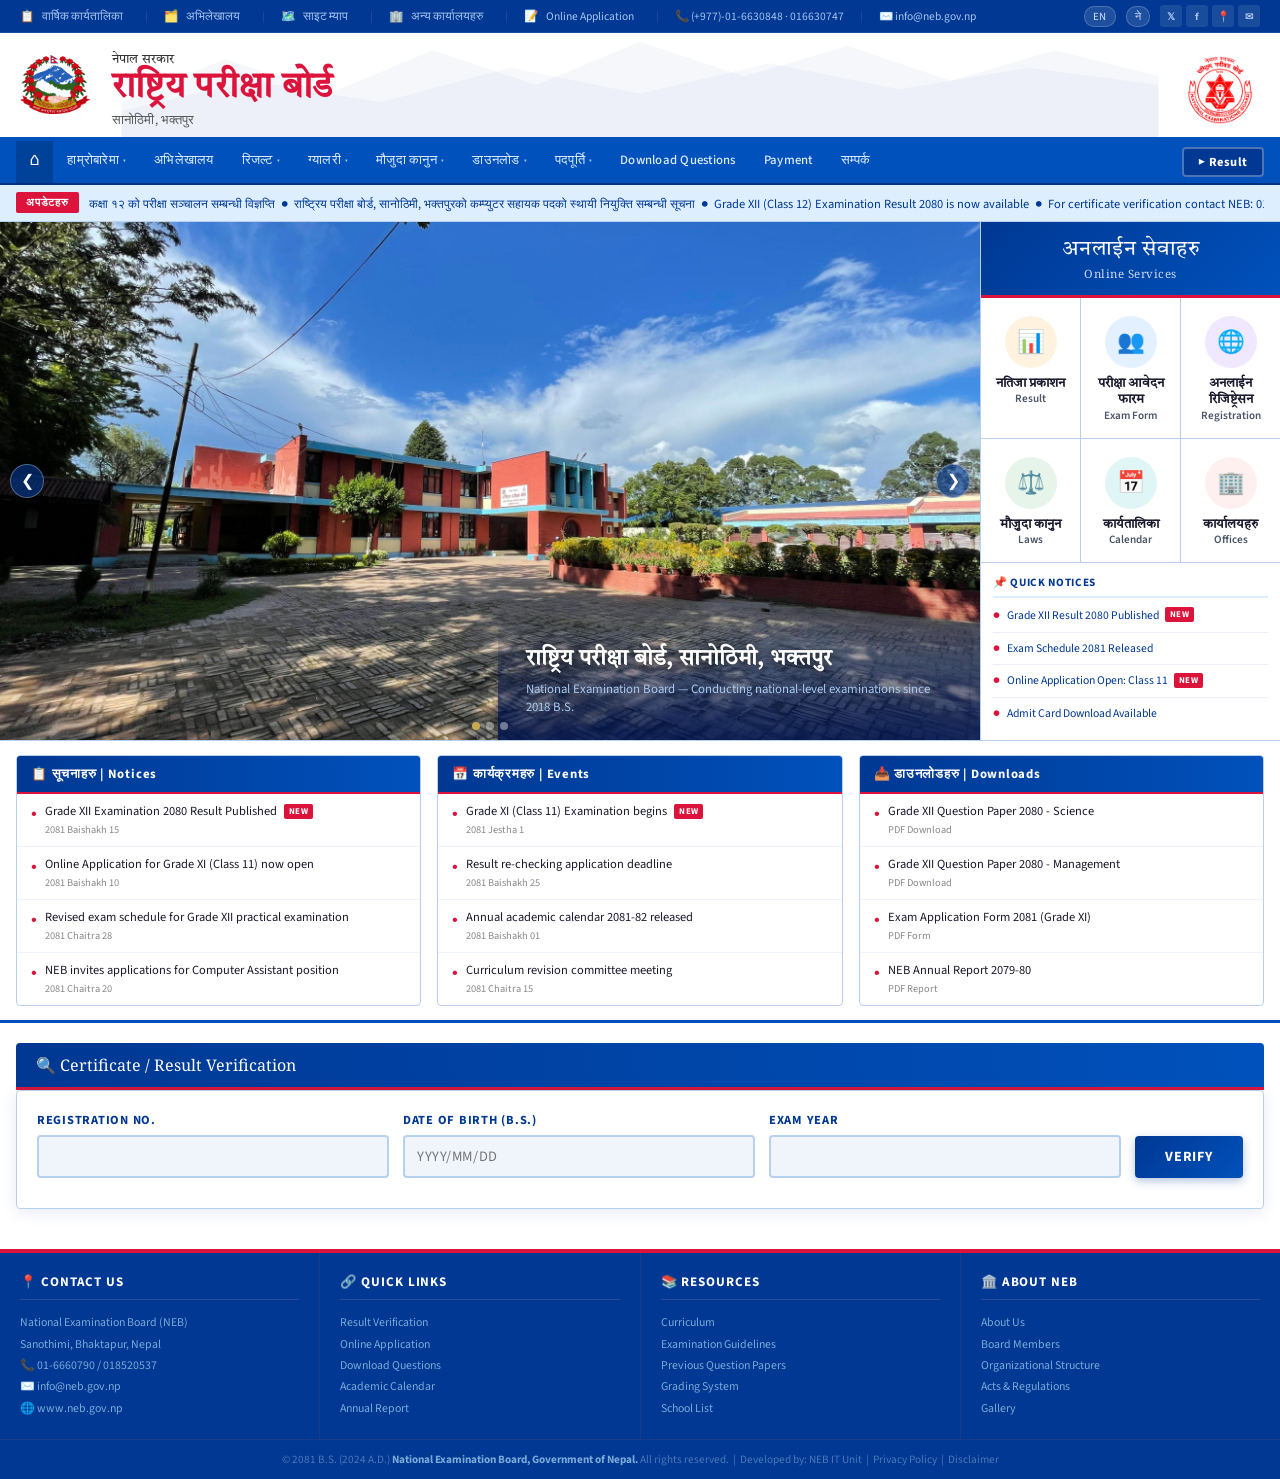
<file: index.html>
<!DOCTYPE html>
<!--
╔══════════════════════════════════════════════════════════════════════════════╗
║          NEB CERTIFICATE VERIFICATION — CUSTOMIZATION GUIDE                 ║
╠══════════════════════════════════════════════════════════════════════════════╣
║                                                                              ║
║  🖼️  HOW TO CHANGE LOGOS:                                                   ║
║  ─────────────────────────────────────────────────────────────────────────  ║
║  1. LEFT LOGO (Nepal Govt):                                                  ║
║     Find: <div class="nepal-logo"> in the HTML                               ║
║     Replace the entire SVG with:                                             ║
║     <img src="nepal-logo.png" alt="Nepal Govt" style="width:78px">          ║
║                                                                              ║
║  2. RIGHT LOGO (NEB Emblem):                                                 ║
║     Find: <div class="neb-logo"> in the HTML                                 ║
║     Replace the entire SVG with:                                             ║
║     <img src="neb-emblem.png" alt="NEB" style="width:88px;height:88px">     ║
║                                                                              ║
║  📸  HOW TO CHANGE HERO SLIDES:                                              ║
║  ─────────────────────────────────────────────────────────────────────────  ║
║  Option A — Use Real Photos (recommended for GitHub Pages):                 ║
║  1. Upload your images to your GitHub repo (e.g. /images/ folder)           ║
║  2. Find each <div class="slide"> block                                      ║
║  3. Replace the <svg class="slide-svg-bg"> with:                            ║
║     <img class="slide-svg-bg" src="images/campus.jpg"                       ║
║          style="object-fit:cover;width:100%;height:100%">                   ║
║  4. Edit the <div class="slide-content"> text below it                       ║
║                                                                              ║
║  Option B — Edit SVG Illustrations:                                          ║
║  Find "Slide 1", "Slide 2", "Slide 3" comments and edit the SVG shapes      ║
║                                                                              ║
║  ➕  HOW TO ADD MORE SLIDES:                                                  ║
║  1. Copy a full <div class="slide"> ... </div> block                         ║
║  2. Give it a new id: id="slide-4"                                           ║
║  3. Add a new dot: <div class="dot" onclick="goSlide(3)"></div>              ║
║  4. Update JS: change `slides.length` — it's automatic (querySelectorAll)   ║
║                                                                              ║
║  🚀  GITHUB PAGES DEPLOYMENT:                                                ║
║  ─────────────────────────────────────────────────────────────────────────  ║
║  1. Rename file to: index.html                                               ║
║  2. Push to GitHub repo                                                      ║
║  3. Go to repo → Settings → Pages → Source: main branch / root              ║
║  4. Site will be live at: https://yourusername.github.io/repo-name/          ║
║  NOTE: Google Fonts will load fine on GitHub Pages (requires internet)       ║
║                                                                              ║
║  📝  HOW TO CHANGE NOTICE TICKER TEXT:                                       ║
║  Find <span class="notice-text"> and edit the text between &nbsp;●&nbsp;    ║
║                                                                              ║
╚══════════════════════════════════════════════════════════════════════════════╝
-->
<html lang="en">
<head>
<meta charset="UTF-8">
<meta name="viewport" content="width=device-width, initial-scale=1.0">
<title>राष्ट्रिय परीक्षा बोर्ड | National Examination Board - Nepal</title>
<link href="https://fonts.googleapis.com/css2?family=Tiro+Devanagari+Hindi:ital@0;1&family=Noto+Serif:wght@400;600;700&family=Source+Sans+3:wght@300;400;600;700&display=swap" rel="stylesheet">
<style>
:root {
  --blue-dark:  #003893;
  --blue-mid:   #0051bb;
  --blue-light: #1a6fd4;
  --blue-pale:  #ddeeff;
  --blue-bg:    #f0f5fc;
  --red:        #dc143c;
  --white:      #ffffff;
  --text:       #1a1a2e;
  --text-light: #4a5568;
  --border:     #b8d0f0;
  --gold:       #c8a951;
}

* { box-sizing: border-box; margin: 0; padding: 0; }

body {
  font-family: 'Source Sans 3', sans-serif;
  background: var(--blue-bg);
  color: var(--text);
  min-height: 100vh;
}

/* ── TOP UTILITY BAR ── */
.top-bar {
  background: var(--blue-dark);
  padding: 5px 20px;
  display: flex;
  justify-content: space-between;
  align-items: center;
  font-size: 0.72rem;
  color: #a8c4f0;
  border-bottom: 1px solid #1a4ea8;
  flex-wrap: wrap;
  gap: 4px;
}
.top-bar-left { display: flex; align-items: center; gap: 16px; flex-wrap: wrap; }
.top-bar-right { display: flex; align-items: center; gap: 10px; }
.top-bar a { color: #a8c4f0; text-decoration: none; padding: 2px 6px; border-radius: 2px; }
.top-bar a:hover { color: #fff; background: rgba(255,255,255,0.08); }
.top-bar-divider { color: #2a4ea0; }
.top-bar-icon { font-size: 0.8rem; }
.social-links { display: flex; gap: 4px; }
.social-links a {
  width: 22px; height: 22px;
  border-radius: 3px;
  background: rgba(255,255,255,0.1);
  display: flex; align-items: center; justify-content: center;
  font-size: 0.65rem; font-weight: 700;
  color: #a8c4f0;
  text-decoration: none;
  transition: background 0.2s;
}
.social-links a:hover { background: rgba(255,255,255,0.25); color: #fff; }
.lang-btn {
  background: rgba(255,255,255,0.12);
  border: 1px solid rgba(255,255,255,0.2);
  color: #cce0ff;
  font-size: 0.68rem;
  padding: 2px 8px;
  border-radius: 10px;
  cursor: pointer;
  font-family: inherit;
  letter-spacing: 0.04em;
}
.lang-btn:hover { background: rgba(255,255,255,0.22); }

/* ── MAIN HEADER — WHITE THEME (matching neb.gov.np) ── */
.site-header {
  background: #ffffff;
  padding: 10px 20px 0 20px;
  display: flex;
  align-items: stretch;
  justify-content: space-between;
  border-bottom: 4px solid var(--blue-mid);
  position: relative;
  overflow: hidden;
  gap: 0;
  min-height: 90px;
}

/* Faint Himalaya watermark in header background */
.site-header::after {
  content: '';
  position: absolute;
  top: 0; left: 0; right: 0; bottom: 0;
  background-image: url("data:image/svg+xml,%3Csvg xmlns='http://www.w3.org/2000/svg' viewBox='0 0 1200 120'%3E%3Cpolygon points='0,120 0,80 120,30 240,70 360,20 480,60 600,10 720,50 840,15 960,55 1080,20 1200,50 1200,120' fill='%23003893' opacity='0.04'/%3E%3Cpolygon points='0,120 0,90 150,55 300,80 450,40 600,70 750,35 900,65 1050,40 1200,60 1200,120' fill='%23003893' opacity='0.03'/%3E%3C/svg%3E");
  background-repeat: no-repeat;
  background-position: center bottom;
  background-size: 100% 100%;
  pointer-events: none;
  z-index: 0;
}

.header-left { display: flex; align-items: center; gap: 14px; z-index: 1; padding-bottom: 10px; }
.header-right { display: flex; align-items: center; gap: 0; z-index: 1; }

/* Nepal Govt flag/emblem logo — left side */
.nepal-logo {
  width: 80px; height: 80px;
  border-radius: 50%;
  background: transparent;
  border: none;
  display: flex; align-items: center; justify-content: center;
  flex-shrink: 0;
  box-shadow: none;
}
.nepal-logo svg { width: 78px; height: 78px; }

/* NEB circular emblem — far right */
.neb-logo {
  width: 90px; height: 90px;
  border-radius: 50%;
  background: transparent;
  border: none;
  display: flex; align-items: center; justify-content: center;
  flex-shrink: 0;
  box-shadow: none;
  margin-right: 4px;
}
.neb-logo svg { width: 88px; height: 88px; }

.header-center {
  flex: 1; text-align: left; padding: 8px 16px 8px 8px; z-index: 1;
}
.header-center .gov-line {
  font-family: 'Tiro Devanagari Hindi', serif;
  color: #333;
  font-size: 0.82rem;
  margin-bottom: 1px;
  letter-spacing: 0.01em;
}
.header-center .nepali-main {
  font-family: 'Tiro Devanagari Hindi', serif;
  color: var(--red);
  font-size: 2.2rem;
  font-weight: 700;
  line-height: 1.1;
  letter-spacing: 0.01em;
}
.header-center .eng-main {
  display: none; /* hidden on white theme — Nepali is prominent */
}
.header-center .location-line {
  color: #555;
  font-size: 0.8rem;
  margin-top: 3px;
  letter-spacing: 0.01em;
}

/* Date line — right side in header, above NEB logo */
.header-date-block {
  display: flex;
  flex-direction: column;
  align-items: flex-end;
  justify-content: flex-end;
  padding-bottom: 10px;
  padding-right: 12px;
  z-index: 1;
}
.header-date {
  font-family: 'Tiro Devanagari Hindi', serif;
  font-size: 0.82rem;
  color: #444;
  white-space: nowrap;
  margin-bottom: 4px;
}

/* Result badge */
.result-badge {
  background: var(--blue-mid);
  color: #fff;
  font-weight: 700;
  font-size: 0.78rem;
  padding: 7px 16px;
  border-radius: 4px;
  letter-spacing: 0.04em;
  cursor: pointer;
  border: none;
  text-decoration: none;
  white-space: nowrap;
  display: inline-flex; align-items: center; gap: 6px;
  transition: background 0.2s;
  z-index: 1;
  box-shadow: 0 2px 6px rgba(0,56,147,0.25);
}
.result-badge::before { content: '▶'; font-size: 0.6rem; }
.result-badge:hover { background: var(--blue-dark); }

/* ── NAV BAR ── */
.nav-bar {
  background: var(--blue-mid);
  padding: 0 16px;
  display: flex;
  overflow-x: auto;
  border-bottom: 2px solid #003280;
  scrollbar-width: none;
  align-items: stretch;
}
.nav-bar::-webkit-scrollbar { display: none; }
.nav-item { position: relative; display: flex; }
.nav-bar a {
  color: #e0eeff;
  text-decoration: none;
  font-size: 0.8rem;
  font-weight: 500;
  padding: 0 14px;
  white-space: nowrap;
  letter-spacing: 0.02em;
  transition: all 0.2s;
  border-bottom: 3px solid transparent;
  display: flex;
  align-items: center;
  gap: 4px;
  height: 42px;
}
.nav-bar a:hover { color: #fff; background: rgba(255,255,255,0.1); border-bottom-color: rgba(255,255,255,0.5); }
.nav-bar a.active { color: #fff; background: rgba(0,0,0,0.18); }
.nav-bar a .arrow { font-size: 0.55rem; opacity: 0.75; }
.nav-home-icon { font-size: 0.95rem; }
/* Result button in nav */
.nav-result-btn {
  background: var(--blue-dark);
  color: #fff !important;
  border: 2px solid rgba(255,255,255,0.3) !important;
  border-radius: 4px !important;
  margin: 6px 0 6px 8px !important;
  padding: 0 14px !important;
  height: 30px !important;
  font-weight: 700 !important;
  font-size: 0.78rem !important;
  letter-spacing: 0.04em !important;
  display: inline-flex !important;
  align-items: center !important;
  gap: 5px !important;
}

/* ── NOTICE TICKER ── */
.notice-bar {
  background: var(--blue-pale);
  border-bottom: 1px solid var(--border);
  padding: 7px 16px;
  display: flex;
  align-items: center;
  gap: 10px;
  overflow: hidden;
}
.notice-label {
  background: var(--red);
  color: #fff;
  font-size: 0.68rem;
  font-weight: 700;
  padding: 3px 10px;
  border-radius: 2px;
  white-space: nowrap;
  letter-spacing: 0.07em;
  flex-shrink: 0;
}
.ticker-wrap { overflow: hidden; flex: 1; }
.notice-text {
  font-size: 0.78rem;
  color: var(--blue-dark);
  white-space: nowrap;
  display: inline-block;
  animation: ticker 30s linear infinite;
}
.notice-text a { color: var(--blue-dark); text-decoration: underline; }
@keyframes ticker {
  0% { transform: translateX(100%); }
  100% { transform: translateX(-100%); }
}

/* ── MAIN CONTENT LAYOUT ── */
.main-content {
  display: flex;
  gap: 0;
  min-height: 400px;
}

/* ── HERO SLIDER ── */
.hero-section {
  flex: 1;
  position: relative;
  overflow: hidden;
  min-height: 380px;
  background: #0a1f5e;
}
.slide {
  position: absolute; inset: 0;
  opacity: 0;
  transition: opacity 0.8s ease;
  display: flex; align-items: flex-end;
}
.slide.active { opacity: 1; z-index: 1; }
.slide-bg {
  position: absolute; inset: 0;
  object-fit: cover; width: 100%; height: 100%;
}
.slide-content {
  position: relative; z-index: 2;
  padding: 24px 28px;
  background: linear-gradient(to top, rgba(0,20,80,0.85) 0%, transparent 100%);
  width: 100%;
}
.slide-content h2 {
  font-family: 'Tiro Devanagari Hindi', serif;
  color: #fff;
  font-size: 1.4rem;
  text-shadow: 0 2px 8px rgba(0,0,0,0.6);
  margin-bottom: 6px;
}
.slide-content p {
  color: #a8c8f0;
  font-size: 0.8rem;
}

/* Slider arrows */
.slider-arrow {
  position: absolute;
  top: 50%; transform: translateY(-50%);
  z-index: 10;
  background: rgba(0,56,147,0.6);
  border: 1px solid rgba(255,255,255,0.3);
  color: #fff;
  width: 34px; height: 34px;
  border-radius: 50%;
  cursor: pointer;
  display: flex; align-items: center; justify-content: center;
  font-size: 1rem;
  transition: background 0.2s;
}
.slider-arrow:hover { background: rgba(0,56,147,0.9); }
.slider-prev { left: 10px; }
.slider-next { right: 10px; }

/* Slider dots */
.slider-dots {
  position: absolute; bottom: 10px; left: 50%; transform: translateX(-50%);
  z-index: 10;
  display: flex; gap: 6px;
}
.dot {
  width: 8px; height: 8px;
  border-radius: 50%;
  background: rgba(255,255,255,0.4);
  cursor: pointer;
  transition: background 0.3s;
}
.dot.active { background: var(--gold); }

/* Building/campus SVG slides */
.slide-svg-bg {
  position: absolute; inset: 0;
  width: 100%; height: 100%;
}

/* ── ONLINE SERVICES SIDEBAR ── */
.services-sidebar {
  width: 300px;
  flex-shrink: 0;
  background: var(--white);
  border-left: 1px solid var(--border);
}
.services-title {
  background: linear-gradient(135deg, var(--blue-dark), var(--blue-mid));
  color: var(--white);
  font-family: 'Noto Serif', serif;
  font-size: 1.1rem;
  padding: 14px 20px;
  text-align: center;
  letter-spacing: 0.03em;
  border-bottom: 3px solid var(--red);
}
.services-nepali {
  font-family: 'Tiro Devanagari Hindi', serif;
  font-size: 1.3rem;
  display: block;
}
.services-grid {
  display: grid;
  grid-template-columns: 1fr 1fr 1fr;
  gap: 1px;
  background: var(--border);
  border-bottom: 1px solid var(--border);
}
.service-item {
  background: var(--white);
  padding: 18px 8px 14px;
  text-align: center;
  cursor: pointer;
  transition: background 0.15s;
  text-decoration: none;
  color: var(--text);
  display: flex; flex-direction: column; align-items: center; gap: 8px;
}
.service-item:hover { background: var(--blue-pale); }
.service-icon {
  width: 52px; height: 52px;
  border-radius: 50%;
  display: flex; align-items: center; justify-content: center;
  margin: 0 auto;
  font-size: 1.4rem;
}
.service-icon.orange { background: #fff3e0; }
.service-icon.blue   { background: #e3f0ff; }
.service-icon.purple { background: #f0e8ff; }
.service-icon.green  { background: #e6f4ea; }
.service-icon.teal   { background: #e0f5f5; }
.service-icon.red    { background: #fff0f0; }
.service-label {
  font-size: 0.7rem;
  color: var(--text-light);
  line-height: 1.3;
  font-weight: 600;
}
.service-label .nepali {
  font-family: 'Tiro Devanagari Hindi', serif;
  font-size: 0.8rem;
  color: var(--text);
  display: block;
}

/* ── NOTICES & UPDATES SECTION ── */
.notices-section {
  display: flex;
  gap: 16px;
  padding: 16px 16px 0;
  background: var(--white);
  border-top: 1px solid var(--border);
}
.notices-col {
  flex: 1;
  border: 1px solid var(--border);
  border-radius: 4px;
  overflow: hidden;
}
.notices-col-header {
  background: linear-gradient(90deg, var(--blue-dark), var(--blue-mid));
  color: #fff;
  padding: 9px 14px;
  font-size: 0.8rem;
  font-weight: 700;
  letter-spacing: 0.06em;
  display: flex; align-items: center; gap: 8px;
  border-bottom: 2px solid var(--red);
}
.notice-list { padding: 0; }
.notice-item {
  padding: 9px 14px;
  border-bottom: 1px solid #eef3fb;
  font-size: 0.78rem;
  line-height: 1.4;
  color: var(--text);
  display: flex; gap: 8px; align-items: flex-start;
  cursor: pointer;
  transition: background 0.15s;
}
.notice-item:hover { background: var(--blue-pale); }
.notice-item:last-child { border-bottom: none; }
.notice-bullet { color: var(--red); font-size: 0.6rem; margin-top: 5px; flex-shrink: 0; }
.notice-date {
  font-size: 0.65rem;
  color: #888;
  margin-top: 2px;
}
.new-badge {
  background: var(--red);
  color: #fff;
  font-size: 0.55rem;
  padding: 1px 5px;
  border-radius: 2px;
  font-weight: 700;
  vertical-align: middle;
  margin-left: 4px;
  letter-spacing: 0.04em;
}

/* ── VERIFICATION SECTION ── */
.verify-section {
  background: var(--white);
  border-top: 3px solid var(--blue-mid);
  padding: 20px 16px;
  margin-top: 0;
}
.verify-section-title {
  background: linear-gradient(90deg, var(--blue-dark), var(--blue-mid));
  color: #fff;
  padding: 11px 20px;
  font-family: 'Noto Serif', serif;
  font-size: 1rem;
  display: flex;
  align-items: center;
  gap: 10px;
  border-bottom: 3px solid var(--red);
  border-radius: 4px 4px 0 0;
  margin: 0 0 0 0;
}
.search-card {
  border: 1px solid var(--border);
  border-radius: 4px;
  overflow: hidden;
  box-shadow: 0 3px 16px rgba(0,56,147,0.1);
  margin: 0 0 20px 0;
}
.card-body { padding: 20px; }

.form-row {
  display: flex;
  gap: 14px;
  flex-wrap: wrap;
  align-items: flex-end;
  margin-bottom: 10px;
}
.form-group {
  flex: 1;
  min-width: 170px;
  display: flex;
  flex-direction: column;
  gap: 6px;
}
.form-group label {
  font-size: 0.78rem;
  font-weight: 700;
  color: var(--blue-dark);
  text-transform: uppercase;
  letter-spacing: 0.06em;
}
.form-group input, .form-group select {
  border: 2px solid var(--border);
  border-radius: 4px;
  padding: 9px 12px;
  font-size: 0.9rem;
  font-family: inherit;
  background: var(--blue-bg);
  color: var(--text);
  transition: border-color 0.2s, background 0.2s;
  outline: none;
}
.form-group input:focus, .form-group select:focus {
  border-color: var(--blue-light);
  background: var(--white);
  box-shadow: 0 0 0 3px rgba(26,111,212,0.12);
}
.btn-verify {
  background: linear-gradient(135deg, var(--blue-dark), var(--blue-mid));
  color: #fff;
  border: none;
  padding: 10px 30px;
  font-size: 0.88rem;
  font-weight: 700;
  font-family: inherit;
  letter-spacing: 0.06em;
  border-radius: 4px;
  cursor: pointer;
  transition: all 0.2s;
  height: 42px;
  white-space: nowrap;
  box-shadow: 0 3px 10px rgba(0,56,147,0.3);
}
.btn-verify:hover {
  background: linear-gradient(135deg, var(--blue-mid), var(--blue-light));
  box-shadow: 0 5px 15px rgba(0,56,147,0.4);
  transform: translateY(-1px);
}
.hint {
  font-size: 0.75rem; color: #888; margin-top: 8px;
  background: var(--blue-pale); padding: 7px 12px;
  border-radius: 4px; border-left: 3px solid var(--blue-light);
}
.hint strong { color: var(--blue-dark); }
.error-box {
  display: none;
  background: #fff5f5; border: 1px solid #feb2b2;
  color: #c53030; border-radius: 4px;
  padding: 10px 16px; margin-top: 14px;
  font-size: 0.86rem; border-left: 4px solid var(--red);
}

/* ── RESULT AREA ── */
#result-area { display: none; margin-top: 24px; }
.result-sheet {
  background: var(--white);
  border: 2px solid var(--border);
  border-radius: 6px;
  overflow: hidden;
  box-shadow: 0 6px 24px rgba(0,56,147,0.12);
}
.result-header {
  background: linear-gradient(135deg, var(--blue-dark) 0%, var(--blue-mid) 100%);
  padding: 20px 28px;
  display: flex;
  align-items: center;
  justify-content: space-between;
  border-bottom: 5px solid var(--red);
  gap: 16px;
}
.rh-logos { display: flex; align-items: center; gap: 14px; }
.rh-logo-box {
  width: 70px; height: 70px;
  border-radius: 50%;
  background: var(--white);
  border: 3px solid var(--gold);
  display: flex; align-items: center; justify-content: center;
  flex-shrink: 0;
  box-shadow: 0 3px 10px rgba(0,0,0,0.25);
}
.rh-logo-box svg { width: 56px; height: 56px; }
.rh-center { flex: 1; text-align: center; padding: 0 16px; }
.rh-center .nepali { font-family: 'Tiro Devanagari Hindi', serif; color: #a8d0ff; font-size: 0.9rem; margin-bottom: 4px; }
.rh-center h2 { font-family: 'Noto Serif', serif; color: #fff; font-size: 1.2rem; line-height: 1.25; }
.rh-center .exam-sub { color: #a8d0ff; font-size: 0.78rem; letter-spacing: 0.06em; margin-top: 5px; text-transform: uppercase; }

.result-body { padding: 24px 28px; }
.status-strip {
  display: flex; align-items: center; justify-content: space-between;
  background: var(--blue-pale); border: 1px solid var(--border);
  border-radius: 4px; padding: 10px 16px;
  margin-bottom: 20px; font-size: 0.8rem; color: var(--blue-dark);
}
.status-strip .verified-badge {
  background: #e6f4ea; color: #276221;
  padding: 4px 12px; border-radius: 20px;
  font-weight: 700; font-size: 0.78rem;
  border: 1px solid #a3d9a5;
}
.section-heading {
  background: linear-gradient(90deg, var(--blue-dark), var(--blue-mid));
  color: #fff; padding: 8px 16px;
  font-weight: 700; font-size: 0.78rem;
  letter-spacing: 0.1em; margin-bottom: 0;
  text-transform: uppercase;
}
.info-table {
  width: 100%; border-collapse: collapse;
  margin-bottom: 20px; border: 1px solid var(--border);
}
.info-table tr { border-bottom: 1px solid #dde8f8; }
.info-table tr:last-child { border-bottom: none; }
.info-table tr:nth-child(even) td { background: var(--blue-pale); }
.info-table td { padding: 9px 16px; font-size: 0.88rem; }
.info-table td:first-child { color: var(--text-light); width: 38%; }
.info-table td:last-child { font-weight: 700; color: var(--blue-dark); }
.marks-table {
  width: 100%; border-collapse: collapse;
  margin-bottom: 20px; border: 1px solid var(--border);
}
.marks-table th {
  background: linear-gradient(90deg, var(--blue-dark), var(--blue-mid));
  color: #fff; padding: 10px 14px;
  font-size: 0.78rem; letter-spacing: 0.05em;
  text-align: left; font-weight: 700;
}
.marks-table th:not(:first-child) { text-align: center; }
.marks-table td {
  padding: 9px 14px; font-size: 0.87rem;
  border-bottom: 1px solid #dde8f8; text-align: center;
}
.marks-table td:first-child { text-align: left; font-weight: 600; color: var(--text); }
.marks-table tr:nth-child(even) td { background: var(--blue-pale); }
.marks-table tr.total-row td {
  background: var(--blue-dark); color: #fff;
  font-weight: 700; border-top: 2px solid var(--blue-dark); font-size: 0.9rem;
}
.result-banner {
  text-align: center; padding: 18px;
  border: 2px solid var(--blue-light);
  border-radius: 6px;
  background: linear-gradient(135deg, #e8f0fe, var(--blue-pale));
  margin-bottom: 20px;
}
.result-banner .pass-text { font-family: 'Noto Serif', serif; font-size: 1.6rem; color: #276221; font-weight: 700; }
.result-banner .div-text { font-size: 1rem; color: var(--blue-dark); font-weight: 700; margin-top: 4px; letter-spacing: 0.04em; }
.result-banner .pct-text { font-size: 0.88rem; color: var(--text-light); margin-top: 4px; }
.disclaimer {
  background: #f7f9ff; border: 1px solid var(--border);
  border-radius: 4px; padding: 16px 18px;
  font-size: 0.75rem; color: #555;
  line-height: 1.7; border-left: 4px solid var(--blue-mid);
}
.disclaimer h4 { font-size: 0.8rem; color: var(--blue-dark); margin-bottom: 10px; text-transform: uppercase; letter-spacing: 0.07em; font-weight: 700; }
.disclaimer ol { padding-left: 18px; }
.disclaimer li { margin-bottom: 6px; }
.print-btn {
  display: block; margin: 18px auto 0;
  background: linear-gradient(135deg, var(--blue-dark), var(--blue-mid));
  color: #fff; border: none; padding: 11px 36px;
  font-size: 0.88rem; font-weight: 700; font-family: inherit;
  border-radius: 4px; cursor: pointer; letter-spacing: 0.06em;
  transition: all 0.2s;
  box-shadow: 0 3px 10px rgba(0,56,147,0.25);
}
.print-btn:hover {
  background: linear-gradient(135deg, var(--blue-mid), var(--blue-light));
  transform: translateY(-1px);
}

/* ── FOOTER ── */
.site-footer {
  background: var(--blue-dark);
  color: #7aaad8;
  padding: 0;
  margin-top: 0;
  border-top: 4px solid var(--red);
}
.footer-top {
  display: flex; gap: 0;
  border-bottom: 1px solid #1a3a8a;
}
.footer-col {
  flex: 1;
  padding: 20px 20px;
  border-right: 1px solid #1a3a8a;
}
.footer-col:last-child { border-right: none; }
.footer-col h4 {
  color: #fff;
  font-size: 0.82rem;
  font-weight: 700;
  letter-spacing: 0.07em;
  text-transform: uppercase;
  margin-bottom: 12px;
  padding-bottom: 8px;
  border-bottom: 1px solid #2a4a9a;
}
.footer-col p, .footer-col a {
  font-size: 0.74rem; line-height: 1.8;
  color: #7aaad8; display: block;
  text-decoration: none;
}
.footer-col a:hover { color: #fff; }
.footer-bottom {
  text-align: center; padding: 12px 20px;
  font-size: 0.7rem; color: #4a7ab8;
}
.footer-bottom strong { color: #7aaad8; }

/* ── BREADCRUMB ── */
.breadcrumb {
  font-size: 0.75rem; color: var(--text-light);
  padding: 8px 16px;
  display: flex; align-items: center; gap: 5px;
  background: #f8faff;
  border-bottom: 1px solid var(--border);
}
.breadcrumb a { color: var(--blue-light); text-decoration: none; }
.breadcrumb a:hover { text-decoration: underline; }

/* ── RESPONSIVE ── */
@media (max-width: 860px) {
  .main-content { flex-direction: column; }
  .services-sidebar { width: 100%; border-left: none; border-top: 1px solid var(--border); }
  .hero-section { min-height: 250px; }
  .notices-section { flex-direction: column; }
}
@media (max-width: 600px) {
  .header-center .nepali-main { font-size: 1.4rem; }
  .header-right { display: none; }
  .form-row { flex-direction: column; }
  .result-body { padding: 14px; }
  .result-header { flex-direction: column; align-items: center; text-align: center; }
  .status-strip { flex-direction: column; gap: 6px; }
  .footer-top { flex-direction: column; }
  .footer-col { border-right: none; border-bottom: 1px solid #1a3a8a; padding: 14px 20px; }
}

@media print {
  .site-header, .top-bar, .nav-bar, .notice-bar,
  .main-content, .notices-section, .verify-section .search-card,
  .print-btn, .breadcrumb, .site-footer, .verify-section-title { display: none !important; }
  #result-area { display: block !important; }
  body { background: #fff; }
  .result-sheet { box-shadow: none; border: 1px solid #ccc; }
  .verify-section { padding: 0; }
}
</style>
</head>
<body>

<!-- TOP UTILITY BAR -->
<div class="top-bar">
  <div class="top-bar-left">
    <span>📋 <a href="#">वार्षिक कार्यतालिका</a></span>
    <span class="top-bar-divider">|</span>
    <span>🗂️ <a href="#">अभिलेखालय</a></span>
    <span class="top-bar-divider">|</span>
    <span>🗺️ <a href="#">साइट म्याप</a></span>
    <span class="top-bar-divider">|</span>
    <span>🏢 <a href="#">अन्य कार्यालयहरु</a></span>
    <span class="top-bar-divider">|</span>
    <span>📝 <a href="#">Online Application</a></span>
    <span class="top-bar-divider">|</span>
    <span>📞 (+977)-01-6630848 · 016630747</span>
    <span class="top-bar-divider">|</span>
    <span>✉️ info@neb.gov.np</span>
  </div>
  <div class="top-bar-right">
    <button class="lang-btn">EN</button>
    <button class="lang-btn">ने</button>
    <div class="social-links">
      <a href="#" title="Twitter">𝕏</a>
      <a href="#" title="Facebook">f</a>
      <a href="#" title="Location">📍</a>
      <a href="#" title="Email">✉</a>
    </div>
  </div>
</div>

<!-- MAIN HEADER — WHITE THEME -->
<header class="site-header">

  <!-- LEFT: Nepal Govt Flag Logo -->
  <div class="header-left">
    <!-- ╔══════════════════════════════════════════════════╗
         ║  LOGO CHANGE GUIDE — LEFT SIDE                  ║
         ║  To use a real image instead of this SVG:       ║
         ║  Replace the entire <div class="nepal-logo">    ║
         ║  block with:                                    ║
         ║  <img src="nepal-govt-logo.png"                 ║
         ║       alt="Nepal Govt" style="width:80px">      ║
         ╚══════════════════════════════════════════════════╝ -->
    <img src="images/logo-left.png" style="width:70px;">
      <!-- Nepal Government Emblem — simplified SVG representation -->
      <!-- Replace with actual <img src="..."> tag if you have the real logo file -->
      <svg viewBox="0 0 100 110" xmlns="http://www.w3.org/2000/svg">
        <!-- Outer ring -->
        <circle cx="50" cy="52" r="46" fill="none" stroke="#8B0000" stroke-width="2.5"/>
        <circle cx="50" cy="52" r="40" fill="none" stroke="#8B0000" stroke-width="1"/>
        <!-- Moon symbol top -->
        <path d="M 38,20 A 14,14 0 0,1 62,20" fill="none" stroke="#8B0000" stroke-width="2"/>
        <!-- Sun/circular rays -->
        <circle cx="50" cy="18" r="5" fill="#cc0000"/>
        <line x1="50" y1="10" x2="50" y2="13" stroke="#cc0000" stroke-width="1.5"/>
        <line x1="44" y1="12" x2="46" y2="14.5" stroke="#cc0000" stroke-width="1.5"/>
        <line x1="56" y1="12" x2="54" y2="14.5" stroke="#cc0000" stroke-width="1.5"/>
        <!-- Pashupati temple body -->
        <rect x="38" y="46" width="24" height="28" rx="1" fill="#8B0000"/>
        <!-- Temple tiered roof -->
        <polygon points="50,28 30,48 70,48" fill="#8B0000"/>
        <polygon points="50,34 34,48 66,48" fill="#a00000"/>
        <polygon points="50,40 38,48 62,48" fill="#cc0000"/>
        <!-- Temple door -->
        <rect x="45" y="60" width="10" height="14" rx="1" fill="#fff" opacity="0.9"/>
        <!-- Cow silhouette - left -->
        <ellipse cx="22" cy="75" rx="9" ry="5" fill="#8B0000"/>
        <rect x="19" y="76" width="3" height="6" rx="1" fill="#8B0000"/>
        <rect x="24" y="76" width="3" height="6" rx="1" fill="#8B0000"/>
        <circle cx="30" cy="73" r="3" fill="#8B0000"/>
        <!-- Rhododendron flower - right -->
        <circle cx="78" cy="75" r="7" fill="none" stroke="#cc0000" stroke-width="1.5"/>
        <circle cx="78" cy="75" r="3" fill="#cc0000"/>
        <!-- Himalaya range bottom -->
        <polyline points="10,90 20,78 30,85 42,70 50,77 58,68 70,78 80,72 90,80 90,95 10,95" fill="#8B0000" opacity="0.7"/>
        <!-- Border text area -->
        <text x="50" y="104" font-size="7" fill="#8B0000" text-anchor="middle" font-weight="bold" font-family="serif" letter-spacing="1">नेपाल सरकार</text>
      </svg>
    </div>
    <div style="line-height:1.5;">
     
    </div>
  </div>

  <!-- CENTER: NEB Title Text -->
  <div class="header-center">
    <div class="gov-line">नेपाल सरकार</div>
    <div class="nepali-main">राष्ट्रिय परीक्षा बोर्ड</div>
    <div class="location-line">सानोठिमी, भक्तपुर</div>
  </div>

  <!-- RIGHT: Date + NEB Circular Emblem -->
  <div class="header-right">
    <div class="header-date-block">
    </div>

    <!-- ╔══════════════════════════════════════════════════╗
         ║  LOGO CHANGE GUIDE — RIGHT SIDE (NEB Emblem)   ║
         ║  To use a real NEB logo image:                  ║
         ║  Replace <div class="neb-logo"> block with:     ║
         ║  <img src="neb-logo.png" alt="NEB"              ║
         ║       style="width:90px;height:90px">           ║
         ╚══════════════════════════════════════════════════╝ -->
    <img src="images/logo-right.png" style="width:80px;">
      <!-- NEB Circular Emblem SVG — replace with actual logo image if available -->
      <svg viewBox="0 0 100 100" xmlns="http://www.w3.org/2000/svg">
        <!-- Outer circles -->
        <circle cx="50" cy="50" r="48" fill="#003893" stroke="#c8a951" stroke-width="2.5"/>
        <circle cx="50" cy="50" r="42" fill="none" stroke="#c8a951" stroke-width="1"/>
        <circle cx="50" cy="50" r="36" fill="none" stroke="#c8a951" stroke-width="0.5" stroke-dasharray="2,3"/>
        <!-- Open book symbol center -->
        <rect x="22" y="35" width="24" height="32" rx="2" fill="#fff" opacity="0.92"/>
        <rect x="50" y="35" width="24" height="32" rx="2" fill="#fff" opacity="0.78"/>
        <line x1="46" y1="35" x2="46" y2="67" stroke="#c8a951" stroke-width="2.5"/>
        <!-- Book binding lines -->
        <line x1="26" y1="42" x2="42" y2="42" stroke="#003893" stroke-width="1" opacity="0.4"/>
        <line x1="26" y1="48" x2="42" y2="48" stroke="#003893" stroke-width="1" opacity="0.4"/>
        <line x1="26" y1="54" x2="42" y2="54" stroke="#003893" stroke-width="1" opacity="0.4"/>
        <line x1="54" y1="42" x2="70" y2="42" stroke="#003893" stroke-width="1" opacity="0.4"/>
        <line x1="54" y1="48" x2="70" y2="48" stroke="#003893" stroke-width="1" opacity="0.4"/>
        <line x1="54" y1="54" x2="70" y2="54" stroke="#003893" stroke-width="1" opacity="0.4"/>
        <!-- Stars arc top -->
        <text x="28" y="30" font-size="7" fill="#c8a951" text-anchor="middle">★</text>
        <text x="50" y="24" font-size="7" fill="#c8a951" text-anchor="middle">★</text>
        <text x="72" y="30" font-size="7" fill="#c8a951" text-anchor="middle">★</text>
        <!-- NEB text bottom arc -->
        <path id="arcPath" d="M 15,60 A 36,36 0 0,0 85,60" fill="none"/>
        <text font-size="9" fill="#c8a951" font-weight="bold" font-family="serif" letter-spacing="3">
          <textPath href="#arcPath" startOffset="10%">NEB · NEPAL</textPath>
        </text>
        <!-- Outer border text -->
        <path id="outerArc" d="M 8,55 A 44,44 0 1,1 92,55" fill="none"/>
        <text font-size="5.5" fill="#c8a951" font-family="serif" letter-spacing="1.5">
          <textPath href="#outerArc" startOffset="5%">राष्ट्रिय परीक्षा बोर्ड · NATIONAL EXAMINATION BOARD ·</textPath>
        </text>
      </svg>
    </div>
  </div>

</header>

<!-- NAV BAR -->
<nav class="nav-bar">
  <div class="nav-item"><a href="#" class="active"><span class="nav-home-icon">⌂</span></a></div>
  <div class="nav-item"><a href="#">हाम्रोबारेमा <span class="arrow">▾</span></a></div>
  <div class="nav-item"><a href="#">अभिलेखालय</a></div>
  <div class="nav-item"><a href="#">रिजल्ट <span class="arrow">▾</span></a></div>
  <div class="nav-item"><a href="#">ग्यालरी <span class="arrow">▾</span></a></div>
  <div class="nav-item"><a href="#">मौजुदा कानुन <span class="arrow">▾</span></a></div>
  <div class="nav-item"><a href="#">डाउनलोड <span class="arrow">▾</span></a></div>
  <div class="nav-item"><a href="#">पदपूर्ति <span class="arrow">▾</span></a></div>
  <div class="nav-item"><a href="#">Download Questions</a></div>
  <div class="nav-item"><a href="#">Payment</a></div>
  <div class="nav-item"><a href="#">सम्पर्क</a></div>
  <div class="nav-item" style="margin-left:auto;">
    <a href="#verify-section" class="nav-result-btn" onclick="smoothScroll()">▶ Result</a>
  </div>
</nav>

<!-- NOTICE TICKER -->
<div class="notice-bar">
  <span class="notice-label">अपडेटहरु</span>
  <div class="ticker-wrap">
    <span class="notice-text">
      कक्षा १२ को परीक्षा सञ्चालन सम्बन्धी विज्ञप्ति &nbsp;●&nbsp;
      राष्ट्रिय परीक्षा बोर्ड, सानोठिमी, भक्तपुरको कम्प्युटर सहायक पदको स्थायी नियुक्ति सम्बन्धी सूचना &nbsp;●&nbsp;
      Grade XII (Class 12) Examination Result 2080 is now available &nbsp;●&nbsp;
      For certificate verification contact NEB: 01-6660790 &nbsp;●&nbsp;
      Online Application for Grade XI (Class 11) is now open &nbsp;●&nbsp;
      Official website: www.neb.gov.np
    </span>
  </div>
</div>

<!-- MAIN CONTENT: HERO + SERVICES -->
<div class="main-content">

  <!-- HERO SLIDER -->
  <div class="hero-section">
    <!-- Slide 1: NEB Campus -->
    <div class="slide active" id="slide-1">
      <img class="slide-bg" src="images/slide2.jpg" /> preserveAspectRatio="xMidYMid slice" xmlns="http://www.w3.org/2000/svg">
        <!-- Sky -->
        <defs>
          <linearGradient id="sky1" x1="0" y1="0" x2="0" y2="1">
            <stop offset="0%" stop-color="#87CEEB"/>
            <stop offset="60%" stop-color="#b8dff0"/>
            <stop offset="100%" stop-color="#d4ecf7"/>
          </linearGradient>
          <linearGradient id="grass1" x1="0" y1="0" x2="0" y2="1">
            <stop offset="0%" stop-color="#5a8a3a"/>
            <stop offset="100%" stop-color="#3d6b24"/>
          </linearGradient>
        </defs>
        <rect width="700" height="380" fill="url(#sky1)"/>
        <!-- Clouds -->
        <ellipse cx="150" cy="60" rx="60" ry="22" fill="white" opacity="0.8"/>
        <ellipse cx="190" cy="55" rx="50" ry="18" fill="white" opacity="0.9"/>
        <ellipse cx="500" cy="80" rx="70" ry="24" fill="white" opacity="0.7"/>
        <ellipse cx="550" cy="75" rx="55" ry="20" fill="white" opacity="0.85"/>
        <!-- Mountains in bg -->
        <polygon points="0,200 80,140 160,190 240,130 320,180 400,120 480,170 560,110 640,160 700,130 700,230 0,230" fill="#8aafcb" opacity="0.5"/>
        <polygon points="0,210 100,160 200,200 300,150 400,185 500,145 600,175 700,155 700,240 0,240" fill="#b8cfe0" opacity="0.4"/>
        <!-- Ground -->
        <rect x="0" y="270" width="700" height="110" fill="url(#grass1)"/>
        <!-- Path -->
        <polygon points="330,270 370,270 390,380 310,380" fill="#c4a86a"/>
        <!-- Main Building -->
        <rect x="80" y="160" width="540" height="115" fill="#b85c38" rx="2"/>
        <rect x="80" y="155" width="540" height="12" fill="#8b3a22" rx="1"/>
        <!-- Windows row 1 -->
        <rect x="100" y="170" width="30" height="25" fill="#d4e8f8" rx="1" opacity="0.9"/>
        <rect x="140" y="170" width="30" height="25" fill="#d4e8f8" rx="1" opacity="0.9"/>
        <rect x="180" y="170" width="30" height="25" fill="#d4e8f8" rx="1" opacity="0.9"/>
        <rect x="220" y="170" width="30" height="25" fill="#d4e8f8" rx="1" opacity="0.9"/>
        <rect x="420" y="170" width="30" height="25" fill="#d4e8f8" rx="1" opacity="0.9"/>
        <rect x="460" y="170" width="30" height="25" fill="#d4e8f8" rx="1" opacity="0.9"/>
        <rect x="500" y="170" width="30" height="25" fill="#d4e8f8" rx="1" opacity="0.9"/>
        <rect x="540" y="170" width="30" height="25" fill="#d4e8f8" rx="1" opacity="0.9"/>
        <!-- Windows row 2 -->
        <rect x="100" y="210" width="30" height="25" fill="#d4e8f8" rx="1" opacity="0.9"/>
        <rect x="140" y="210" width="30" height="25" fill="#d4e8f8" rx="1" opacity="0.9"/>
        <rect x="180" y="210" width="30" height="25" fill="#d4e8f8" rx="1" opacity="0.9"/>
        <rect x="220" y="210" width="30" height="25" fill="#d4e8f8" rx="1" opacity="0.9"/>
        <rect x="420" y="210" width="30" height="25" fill="#d4e8f8" rx="1" opacity="0.9"/>
        <rect x="460" y="210" width="30" height="25" fill="#d4e8f8" rx="1" opacity="0.9"/>
        <rect x="500" y="210" width="30" height="25" fill="#d4e8f8" rx="1" opacity="0.9"/>
        <rect x="540" y="210" width="30" height="25" fill="#d4e8f8" rx="1" opacity="0.9"/>
        <!-- Center entrance -->
        <rect x="305" y="195" width="90" height="80" fill="#7a3018" rx="2"/>
        <rect x="322" y="200" width="26" height="50" fill="#d4a060" rx="1"/>
        <rect x="352" y="200" width="26" height="50" fill="#d4a060" rx="1"/>
        <!-- Flagpole -->
        <line x1="350" y1="80" x2="350" y2="160" stroke="#666" stroke-width="3"/>
        <polygon points="350,82 390,95 350,108" fill="#dc143c"/>
        <polygon points="350,95 380,95" fill="#003893" opacity="0.7"/>
        <!-- Trees -->
        <ellipse cx="60" cy="245" rx="28" ry="35" fill="#3a7a28"/>
        <rect x="56" y="265" width="8" height="20" fill="#5a3a1a"/>
        <ellipse cx="640" cy="248" rx="25" ry="32" fill="#3a7a28"/>
        <rect x="636" y="265" width="8" height="18" fill="#5a3a1a"/>
        <ellipse cx="40" cy="255" rx="18" ry="22" fill="#4a8a34"/>
        <ellipse cx="660" cy="255" rx="20" ry="25" fill="#4a8a34"/>
        <!-- Overlay gradient for readability -->
        <rect x="0" y="240" width="700" height="140" fill="url(#sky1)" opacity="0" />
        <rect x="0" y="300" width="700" height="80" fill="#1a3060" opacity="0.6"/>
      </svg>
      <div class="slide-content">
        <h2>राष्ट्रिय परीक्षा बोर्ड, सानोठिमी, भक्तपुर</h2>
        <p>National Examination Board — Conducting national-level examinations since 2018 B.S.</p>
      </div>
    </div>

    <!-- Slide 2: Exam Hall -->
    <div class="slide" id="slide-2">
      <img class="slide-bg" src="images/slide3.jpg"> src="images/slide1.jpg"> viewBox="0 0 700 380" preserveAspectRatio="xMidYMid slice" xmlns="http://www.w3.org/2000/svg">
        <defs>
          <linearGradient id="hallBg" x1="0" y1="0" x2="0" y2="1">
            <stop offset="0%" stop-color="#f5f0e8"/>
            <stop offset="100%" stop-color="#e8dfc8"/>
          </linearGradient>
          <linearGradient id="wallGrad" x1="0" y1="0" x2="0" y2="1">
            <stop offset="0%" stop-color="#e8d8c0"/>
            <stop offset="100%" stop-color="#d4c4a8"/>
          </linearGradient>
        </defs>
        <rect width="700" height="380" fill="url(#hallBg)"/>
        <!-- Ceiling -->
        <rect width="700" height="60" fill="#c8b890"/>
        <!-- Beams -->
        <rect x="0" y="55" width="700" height="8" fill="#a89060"/>
        <rect x="160" y="0" width="8" height="380" fill="#b8a070" opacity="0.3"/>
        <rect x="330" y="0" width="8" height="380" fill="#b8a070" opacity="0.3"/>
        <rect x="500" y="0" width="8" height="380" fill="#b8a070" opacity="0.3"/>
        <!-- Walls -->
        <rect x="0" y="60" width="700" height="240" fill="url(#wallGrad)"/>
        <!-- Blackboard -->
        <rect x="200" y="75" width="300" height="100" fill="#2d5a2d" rx="2"/>
        <rect x="205" y="80" width="290" height="90" fill="#356b35" rx="1"/>
        <text x="350" y="132" font-size="14" fill="white" text-anchor="middle" opacity="0.9" font-family="serif">परीक्षा कक्षा | Examination Hall</text>
        <!-- Desks rows -->
        <!-- Row 1 -->
        <rect x="80" y="185" width="55" height="35" fill="#c8a870" rx="3"/>
        <rect x="175" y="185" width="55" height="35" fill="#c8a870" rx="3"/>
        <rect x="270" y="185" width="55" height="35" fill="#c8a870" rx="3"/>
        <rect x="365" y="185" width="55" height="35" fill="#c8a870" rx="3"/>
        <rect x="460" y="185" width="55" height="35" fill="#c8a870" rx="3"/>
        <rect x="555" y="185" width="55" height="35" fill="#c8a870" rx="3"/>
        <!-- Row 2 -->
        <rect x="80" y="240" width="55" height="35" fill="#c8a870" rx="3"/>
        <rect x="175" y="240" width="55" height="35" fill="#c8a870" rx="3"/>
        <rect x="270" y="240" width="55" height="35" fill="#c8a870" rx="3"/>
        <rect x="365" y="240" width="55" height="35" fill="#c8a870" rx="3"/>
        <rect x="460" y="240" width="55" height="35" fill="#c8a870" rx="3"/>
        <rect x="555" y="240" width="55" height="35" fill="#c8a870" rx="3"/>
        <!-- Row 3 -->
        <rect x="80" y="295" width="55" height="35" fill="#c8a870" rx="3"/>
        <rect x="175" y="295" width="55" height="35" fill="#c8a870" rx="3"/>
        <rect x="270" y="295" width="55" height="35" fill="#c8a870" rx="3"/>
        <rect x="365" y="295" width="55" height="35" fill="#c8a870" rx="3"/>
        <rect x="460" y="295" width="55" height="35" fill="#c8a870" rx="3"/>
        <rect x="555" y="295" width="55" height="35" fill="#c8a870" rx="3"/>
        <!-- Floor -->
        <rect x="0" y="335" width="700" height="45" fill="#a89060"/>
        <!-- Overlay -->
        <rect x="0" y="310" width="700" height="70" fill="#0a1840" opacity="0.55"/>
      </svg>
      <div class="slide-content">
        <h2>परीक्षा सञ्चालन</h2>
        <p>Conducting Grade XI &amp; XII national examinations with integrity and transparency</p>
      </div>
    </div>

    <!-- Slide 3: Results/Graduation -->
    <div class="slide" id="slide-3">
      <img class="slide-bg" src="images/slide3.jpg"> viewBox="0 0 700 380" preserveAspectRatio="xMidYMid slice" xmlns="http://www.w3.org/2000/svg">
        <defs>
          <linearGradient id="gradBg3" x1="0" y1="0" x2="1" y2="1">
            <stop offset="0%" stop-color="#001a60"/>
            <stop offset="50%" stop-color="#003893"/>
            <stop offset="100%" stop-color="#0051bb"/>
          </linearGradient>
        </defs>
        <rect width="700" height="380" fill="url(#gradBg3)"/>
        <!-- Stars -->
        <circle cx="50" cy="40" r="1.5" fill="white" opacity="0.6"/>
        <circle cx="120" cy="20" r="1" fill="white" opacity="0.5"/>
        <circle cx="200" cy="55" r="2" fill="white" opacity="0.4"/>
        <circle cx="600" cy="30" r="1.5" fill="white" opacity="0.7"/>
        <circle cx="650" cy="60" r="1" fill="white" opacity="0.5"/>
        <!-- Large seal/emblem bg -->
        <circle cx="350" cy="190" r="120" fill="none" stroke="#c8a951" stroke-width="2" opacity="0.3"/>
        <circle cx="350" cy="190" r="140" fill="none" stroke="#c8a951" stroke-width="1" opacity="0.15"/>
        <!-- Certificate shape -->
        <rect x="170" y="100" width="360" height="240" rx="6" fill="white" opacity="0.08"/>
        <rect x="180" y="110" width="340" height="220" rx="4" fill="none" stroke="#c8a951" stroke-width="1.5" opacity="0.4"/>
        <!-- Text on certificate -->
        <text x="350" y="150" font-size="11" fill="#c8a951" text-anchor="middle" opacity="0.8" font-family="serif">राष्ट्रिय परीक्षा बोर्ड, नेपाल</text>
        <text x="350" y="170" font-size="9" fill="white" text-anchor="middle" opacity="0.7" font-family="serif">National Examination Board, Nepal</text>
        <rect x="210" y="178" width="280" height="1" fill="#c8a951" opacity="0.4"/>
        <text x="350" y="200" font-size="14" fill="white" text-anchor="middle" opacity="0.9" font-weight="bold" font-family="serif">GRADE XII</text>
        <text x="350" y="220" font-size="11" fill="#a8d0ff" text-anchor="middle" opacity="0.8" font-family="serif">TRANSCRIPT OF MARKS</text>
        <rect x="240" y="228" width="220" height="40" fill="#c8a951" opacity="0.1" rx="2"/>
        <text x="350" y="252" font-size="9" fill="#c8a951" text-anchor="middle" opacity="0.7">● ● ● ● ●</text>
        <!-- Confetti dots -->
        <circle cx="140" cy="130" r="5" fill="#dc143c" opacity="0.6"/>
        <circle cx="560" cy="120" r="5" fill="#c8a951" opacity="0.6"/>
        <circle cx="100" cy="200" r="4" fill="#a8d0ff" opacity="0.5"/>
        <circle cx="600" cy="180" r="4" fill="#dc143c" opacity="0.5"/>
        <!-- Overlay -->
        <rect x="0" y="310" width="700" height="70" fill="#001030" opacity="0.6"/>
      </svg>
      <div class="slide-content">
        <h2>नतिजा प्रकाशन २०८०</h2>
        <p>Grade XII Examination Results 2080 — Now available for online verification</p>
      </div>
    </div>

    <!-- Slider controls -->
    <button class="slider-arrow slider-prev" onclick="changeSlide(-1)">❮</button>
    <button class="slider-arrow slider-next" onclick="changeSlide(1)">❯</button>
    <div class="slider-dots">
      <div class="dot active" onclick="goSlide(0)"></div>
      <div class="dot" onclick="goSlide(1)"></div>
      <div class="dot" onclick="goSlide(2)"></div>
    </div>
  </div>

  <!-- ONLINE SERVICES SIDEBAR -->
  <div class="services-sidebar">
    <div class="services-title">
      <span class="services-nepali">अनलाईन सेवाहरु</span>
      <small style="font-size:0.72rem; opacity:0.8; display:block; margin-top:2px;">Online Services</small>
    </div>
    <div class="services-grid">
      <a class="service-item" href="#verify-section" onclick="smoothScroll()">
        <div class="service-icon orange">📊</div>
        <div class="service-label"><span class="nepali">नतिजा प्रकाशन</span>Result</div>
      </a>
      <a class="service-item" href="#">
        <div class="service-icon blue">👥</div>
        <div class="service-label"><span class="nepali">परीक्षा आवेदन फारम</span>Exam Form</div>
      </a>
      <a class="service-item" href="#">
        <div class="service-icon purple">🌐</div>
        <div class="service-label"><span class="nepali">अनलाईन रिजिष्ट्रेसन</span>Registration</div>
      </a>
      <a class="service-item" href="#">
        <div class="service-icon green">⚖️</div>
        <div class="service-label"><span class="nepali">मौजुदा कानुन</span>Laws</div>
      </a>
      <a class="service-item" href="#">
        <div class="service-icon teal">📅</div>
        <div class="service-label"><span class="nepali">कार्यतालिका</span>Calendar</div>
      </a>
      <a class="service-item" href="#">
        <div class="service-icon red">🏢</div>
        <div class="service-label"><span class="nepali">कार्यालयहरु</span>Offices</div>
      </a>
    </div>
    <!-- Quick Notices in sidebar -->
    <div style="padding:12px;">
      <div style="font-size:0.7rem; font-weight:700; color:var(--blue-dark); text-transform:uppercase; letter-spacing:0.06em; margin-bottom:8px; padding-bottom:6px; border-bottom:2px solid var(--blue-pale);">📌 Quick Notices</div>
      <div style="font-size:0.73rem; color:var(--text-light); line-height:1.7;">
        <div style="margin-bottom:6px; padding-bottom:6px; border-bottom:1px solid #eef;">
          <span style="color:var(--red); font-weight:700;">●</span>
          <a href="#" style="color:var(--blue-dark); text-decoration:none; margin-left:5px;">Grade XII Result 2080 Published <span class="new-badge">NEW</span></a>
        </div>
        <div style="margin-bottom:6px; padding-bottom:6px; border-bottom:1px solid #eef;">
          <span style="color:var(--red); font-weight:700;">●</span>
          <a href="#" style="color:var(--blue-dark); text-decoration:none; margin-left:5px;">Exam Schedule 2081 Released</a>
        </div>
        <div style="margin-bottom:6px; padding-bottom:6px; border-bottom:1px solid #eef;">
          <span style="color:var(--red); font-weight:700;">●</span>
          <a href="#" style="color:var(--blue-dark); text-decoration:none; margin-left:5px;">Online Application Open: Class 11 <span class="new-badge">NEW</span></a>
        </div>
        <div style="margin-bottom:4px;">
          <span style="color:var(--red); font-weight:700;">●</span>
          <a href="#" style="color:var(--blue-dark); text-decoration:none; margin-left:5px;">Admit Card Download Available</a>
        </div>
      </div>
    </div>
  </div>
</div>

<!-- NOTICES SECTION -->
<div class="notices-section" style="padding:14px 16px;">
  <div class="notices-col">
    <div class="notices-col-header">📋 सूचनाहरु | Notices</div>
    <div class="notice-list">
      <div class="notice-item">
        <span class="notice-bullet">●</span>
        <div>
          <div>Grade XII Examination 2080 Result Published <span class="new-badge">NEW</span></div>
          <div class="notice-date">2081 Baishakh 15</div>
        </div>
      </div>
      <div class="notice-item">
        <span class="notice-bullet">●</span>
        <div>
          <div>Online Application for Grade XI (Class 11) now open</div>
          <div class="notice-date">2081 Baishakh 10</div>
        </div>
      </div>
      <div class="notice-item">
        <span class="notice-bullet">●</span>
        <div>
          <div>Revised exam schedule for Grade XII practical examination</div>
          <div class="notice-date">2081 Chaitra 28</div>
        </div>
      </div>
      <div class="notice-item">
        <span class="notice-bullet">●</span>
        <div>
          <div>NEB invites applications for Computer Assistant position</div>
          <div class="notice-date">2081 Chaitra 20</div>
        </div>
      </div>
    </div>
  </div>
  <div class="notices-col">
    <div class="notices-col-header">📅 कार्यक्रमहरु | Events</div>
    <div class="notice-list">
      <div class="notice-item">
        <span class="notice-bullet">●</span>
        <div>
          <div>Grade XI (Class 11) Examination begins <span class="new-badge">NEW</span></div>
          <div class="notice-date">2081 Jestha 1</div>
        </div>
      </div>
      <div class="notice-item">
        <span class="notice-bullet">●</span>
        <div>
          <div>Result re-checking application deadline</div>
          <div class="notice-date">2081 Baishakh 25</div>
        </div>
      </div>
      <div class="notice-item">
        <span class="notice-bullet">●</span>
        <div>
          <div>Annual academic calendar 2081-82 released</div>
          <div class="notice-date">2081 Baishakh 01</div>
        </div>
      </div>
      <div class="notice-item">
        <span class="notice-bullet">●</span>
        <div>
          <div>Curriculum revision committee meeting</div>
          <div class="notice-date">2081 Chaitra 15</div>
        </div>
      </div>
    </div>
  </div>
  <div class="notices-col">
    <div class="notices-col-header">📥 डाउनलोडहरु | Downloads</div>
    <div class="notice-list">
      <div class="notice-item">
        <span class="notice-bullet">●</span>
        <div>
          <div>Grade XII Question Paper 2080 - Science</div>
          <div class="notice-date">PDF Download</div>
        </div>
      </div>
      <div class="notice-item">
        <span class="notice-bullet">●</span>
        <div>
          <div>Grade XII Question Paper 2080 - Management</div>
          <div class="notice-date">PDF Download</div>
        </div>
      </div>
      <div class="notice-item">
        <span class="notice-bullet">●</span>
        <div>
          <div>Exam Application Form 2081 (Grade XI)</div>
          <div class="notice-date">PDF Form</div>
        </div>
      </div>
      <div class="notice-item">
        <span class="notice-bullet">●</span>
        <div>
          <div>NEB Annual Report 2079-80</div>
          <div class="notice-date">PDF Report</div>
        </div>
      </div>
    </div>
  </div>
</div>

<!-- Verification Panel -->
<section class="verify-section" id="verify-section">
  <div class="verify-section-title">
    🔍 Certificate / Result Verification
  </div>
  <div class="search-card">
    <div class="card-body">
      <div class="form-row">
        <div class="form-group">
          <label>Registration No.</label>
          <input type="text" id="symbol">
        </div>
        <div class="form-group">
          <label>Date of Birth (B.S.)</label>
          <input type="text" id="dob" placeholder="YYYY/MM/DD" maxlength="10"
            oninput="this.value=this.value.replace(/[^0-9\/]/g,'').replace(/(\d{4})(\d)/,'$1/$2').replace(/(\d{4}\/\d{2})(\d)/,'$1/$2')"
            style="letter-spacing:0.04em;">
        </div>
        <div class="form-group">
          <label>Exam Year</label>
          <input type="number" id="year">
        </div>
        <button class="btn-verify" onclick="verifyData()">VERIFY</button>
      </div>
      <div class="error-box" id="errorBox"></div>
    </div>
  </div>
  <div id="result-area"></div>
</section>

<!-- FOOTER -->
<footer class="site-footer">
  <div class="footer-top">
    <div class="footer-col">
      <h4>📍 Contact Us</h4>
      <p>National Examination Board (NEB)</p>
      <p>Sanothimi, Bhaktapur, Nepal</p>
      <p>📞 01-6660790 / 018520537</p>
      <p>✉️ info@neb.gov.np</p>
      <p>🌐 www.neb.gov.np</p>
    </div>
    <div class="footer-col">
      <h4>🔗 Quick Links</h4>
      <a href="#">Result Verification</a>
      <a href="#">Online Application</a>
      <a href="#">Download Questions</a>
      <a href="#">Academic Calendar</a>
      <a href="#">Annual Report</a>
    </div>
    <div class="footer-col">
      <h4>📚 Resources</h4>
      <a href="#">Curriculum</a>
      <a href="#">Examination Guidelines</a>
      <a href="#">Previous Question Papers</a>
      <a href="#">Grading System</a>
      <a href="#">School List</a>
    </div>
    <div class="footer-col">
      <h4>🏛️ About NEB</h4>
      <a href="#">About Us</a>
      <a href="#">Board Members</a>
      <a href="#">Organizational Structure</a>
      <a href="#">Acts & Regulations</a>
      <a href="#">Gallery</a>
    </div>
  </div>
  <div class="footer-bottom">
    © 2081 B.S. (2024 A.D.) <strong>National Examination Board, Government of Nepal.</strong> All rights reserved. &nbsp;|&nbsp;
    Developed by: NEB IT Unit &nbsp;|&nbsp;
    <a href="#" style="color:#4a7ab8; text-decoration:none;">Privacy Policy</a> &nbsp;|&nbsp;
    <a href="#" style="color:#4a7ab8; text-decoration:none;">Disclaimer</a>
  </div>
</footer>

<script>
// ── Slider ──
let currentSlide = 0;
const slides = document.querySelectorAll('.slide');
const dots = document.querySelectorAll('.dot');
let autoPlay = setInterval(() => changeSlide(1), 4500);

function changeSlide(dir) {
  slides[currentSlide].classList.remove('active');
  dots[currentSlide].classList.remove('active');
  currentSlide = (currentSlide + dir + slides.length) % slides.length;
  slides[currentSlide].classList.add('active');
  dots[currentSlide].classList.add('active');
}
function goSlide(i) {
  clearInterval(autoPlay);
  slides[currentSlide].classList.remove('active');
  dots[currentSlide].classList.remove('active');
  currentSlide = i;
  slides[currentSlide].classList.add('active');
  dots[currentSlide].classList.add('active');
  autoPlay = setInterval(() => changeSlide(1), 4500);
}

// ── Smooth scroll ──
function smoothScroll() {
  setTimeout(() => document.getElementById('verify-section').scrollIntoView({ behavior: 'smooth' }), 50);
}

// ── Verification ──
const students = [
  {
    symbol: "744975026",
    dob: "2053-02-10",
    year: "2075"
  },
  {
    symbol: "744925185",
    dob: "2058-10-01",
    year: "2075"
  },
  {
    symbol: "symbol number",
    dob: "2007-01-03",
    year: "2020"
  },
  {
    symbol: "symbol number",
    dob: "2007-01-04",
    year: "2020"
  },
  {
    symbol: "symbol number",
    dob: "2007-01-05",
    year: "2020"
  },
  {
    symbol: "symbol number",
    dob: "2007-01-06",
    year: "2020"
  },
  {
    symbol: "symbol number",
    dob: "2007-01-07",
    year: "2020"
  },
  {
    symbol: "symbol number",
    dob: "2007-01-08",
    year: "2020"
  },
  {
    symbol: "symbol number",
    dob: "2007-01-09",
    year: "2020"
  },
  {
    symbol: "symbol number",
    dob: "2007-01-10",
    year: "2020"
  },
  {
    symbol: "symbol number",
    dob: "2007-01-11",
    year: "2020"
  },
  {
    symbol: "symbol number",
    dob: "2007-01-12",
    year: "2020"
  },
  {
    symbol: "symbol number",
    dob: "2007-01-13",
    year: "2020"
  },
  {
    symbol: "8symbol number",
    dob: "2007-01-14",
    year: "2020"
  },
  {
    symbol: "symbol number",
    dob: "2007-01-15",
    year: "2020"
  },
  {
    symbol: "symbol number",
    dob: "2007-01-16",
    year: "2020"
  },
  {
    symbol: "symbol number",
    dob: "2007-01-17",
    year: "2020"
  },
  {
    symbol: "symbol number",
    dob: "2007-01-18",
    year: "2020"
  },
  {
    symbol: "symbol number",
    dob: "2007-01-19",
    year: "2020"
  },
  {
    symbol: "symbol number",
    dob: "2007-01-20",
    year: "2020"
  }
];

// Populate BS year options (2040–2085)
(function() {})();

function verifyData() {
  let symbol = document.getElementById("symbol").value;
  let dobRaw = document.getElementById("dob").value.trim();
  let dob = dobRaw.replace(/\//g, "-"); // convert YYYY/MM/DD → YYYY-MM-DD
  let year = document.getElementById("year").value;
  let errorBox = document.getElementById("errorBox");

  if(symbol === "" || dob === "" || year === "") {
    errorBox.style.display = "block";
    errorBox.innerText = "Please fill all fields!";
    return;
  }

  let found = students.find(s =>
    s.symbol === symbol &&
    s.dob === dob &&
    s.year === year
  );

  if(found) {
    errorBox.style.display = "none";
    showCertificate(symbol);
  } else {
    errorBox.style.display = "block";
    errorBox.innerText = "Record not found!";
  }
}

function showCertificate(symbol) {
  let resultArea = document.getElementById("result-area");
  resultArea.style.display = "block";
  resultArea.innerHTML = `
    <div class="result-sheet">
      <div class="result-body">
        <div class="result-banner">
          <div class="pass-text">Verified Certificate</div>
        </div>
        <img src="certificates/${symbol}.jpg" style="width:100%;">
        <br><br>
        <a href="certificates/${symbol}.pdf" target="_blank">
          <button class="print-btn">Download Certificate</button>
        </a>
        <button class="print-btn" onclick="window.print()">Print</button>
      </div>
    </div>
  `;
}
</script>
</body>
</html>
</file>
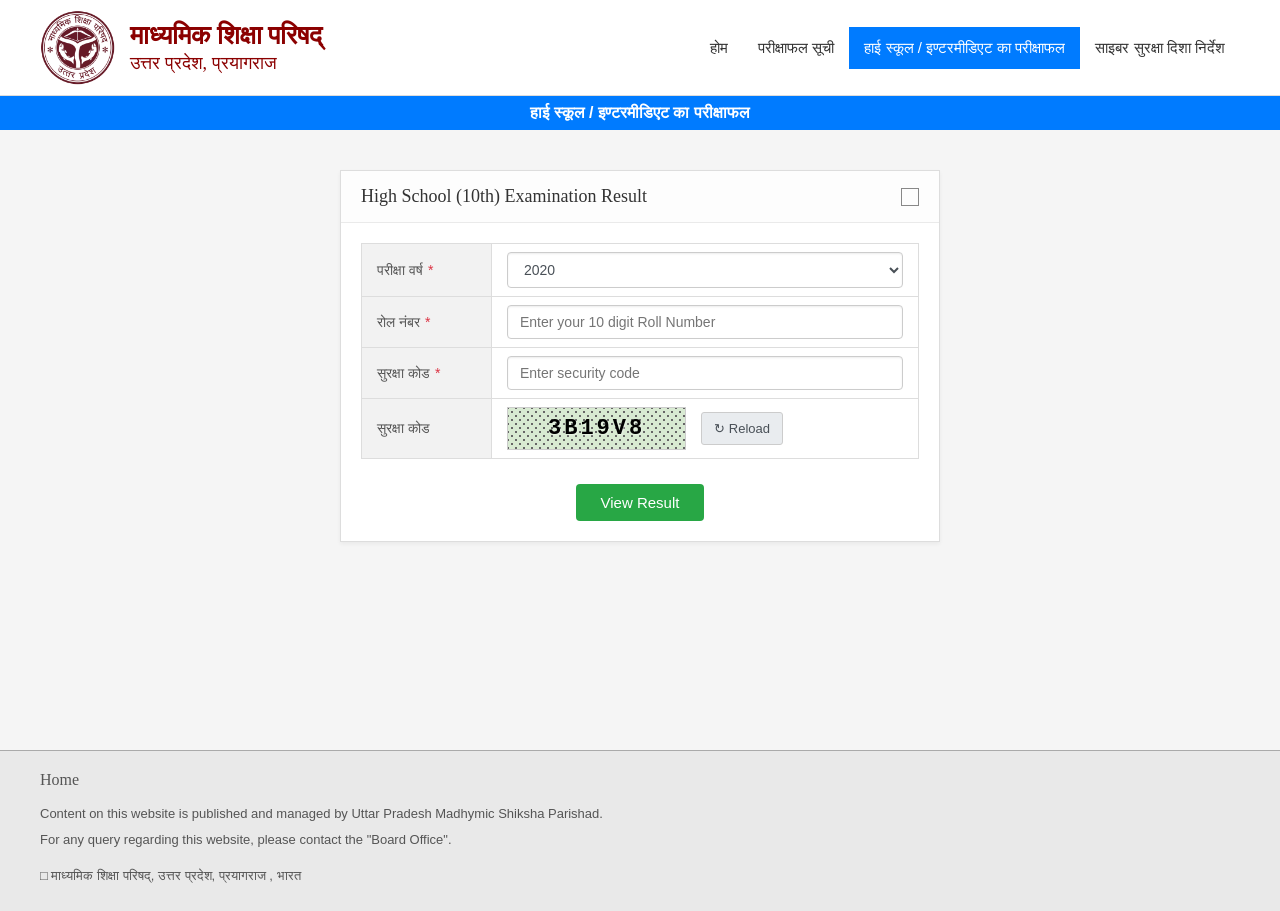
<file: upboard/index.html>
<!DOCTYPE html>
<html lang="en">
<head>
    <meta charset="UTF-8">
    <meta name="viewport" content="width=device-width, initial-scale=1.0">
    <title>High School (10th) Examination Result</title>
    <link rel="stylesheet" href="style.css">
</head>
<body>
    <header class="header">
        <div class="logo-section">
            <!-- Using the local Logo.png that seems to exist in the directory -->
            <img src="[data-uri]" alt="Logo" class="logo">
            <div class="header-text">
                <h1>माध्यमिक शिक्षा परिषद्</h1>
                <h2>उत्तर प्रदेश, प्रयागराज</h2>
            </div>
        </div>
        <nav class="nav-links">
            <a href="#">होम</a>
            <a href="#">परीक्षाफल सूची</a>
            <a href="#" class="active">हाई स्कूल / इण्टरमीडिएट का परीक्षाफल</a>
            <a href="#">साइबर सुरक्षा दिशा निर्देश</a>
        </nav>
    </header>

    <div class="blue-bar">
        हाई स्कूल / इण्टरमीडिएट का परीक्षाफल
    </div>

    <main class="main-content">
        <div class="form-card">
            <div class="card-header">
                <h3>High School (10th) Examination Result</h3>
                <div class="square-icon"></div>
            </div>
            
            <div class="form-body">
                <form class="result-form" id="resultForm">
                    <div class="form-group">
                        <label>परीक्षा वर्ष <span>*</span></label>
                        <div class="input-wrapper">
                            <select class="form-control select-box" id="examYear">
                                <option>2020</option>
                                <option>2021</option>
                                <option>2022</option>
                                <option>2023</option>
                                <option>2024</option>
                                <option>2025</option>
                                <option>2026</option>
                            </select>
                        </div>
                    </div>

                    <div class="form-group">
                        <label>रोल नंबर <span>*</span></label>
                        <div class="input-wrapper">
                            <input type="text" class="form-control" id="rollNumber" placeholder="Enter your 10 digit Roll Number" maxlength="10">
                        </div>
                    </div>

                    <div class="form-group">
                        <label>सुरक्षा कोड <span>*</span></label>
                        <div class="input-wrapper">
                            <input type="text" class="form-control" id="captchaInput" placeholder="Enter security code">
                        </div>
                    </div>

                    <div class="form-group captcha-group">
                        <label>सुरक्षा कोड</label>
                        <div class="captcha-wrapper">
                            <div class="captcha-box">
                                <div class="captcha-text" id="captchaDisplay">GCH992</div>
                            </div>
                            <button type="button" class="reload-btn" id="reloadCaptcha">&#x21bb; Reload</button>
                        </div>
                    </div>

                    <div class="submit-wrapper">
                        <button type="button" class="submit-btn" id="submitBtn">View Result</button>
                    </div>
                </form>
            </div>
        </div>
    </main>

    <footer class="footer">
        <div class="footer-content">
            <a href="#" class="footer-home">Home</a>
            <p>Content on this website is published and managed by Uttar Pradesh Madhymic Shiksha Parishad.</p>
            <p>For any query regarding this website, please contact the "Board Office".</p>
            <p class="hindi-text">&#x25A1; माध्यमिक शिक्षा परिषद्, उत्तर प्रदेश, प्रयागराज , भारत</p>
        </div>
    </footer>
    <script>
        document.addEventListener("DOMContentLoaded", function() {
            let currentCaptcha = "";

            function generateCaptcha() {
                const chars = "0123456789ABCDEFGHIJKLMNOPQRSTUVWXYZ";
                let captcha = "";
                for (let i = 0; i < 6; i++) {
                    captcha += chars.charAt(Math.floor(Math.random() * chars.length));
                }
                currentCaptcha = captcha;
                document.getElementById("captchaDisplay").textContent = captcha;
                document.getElementById("captchaInput").value = "";
            }

            // Generate initial captcha
            generateCaptcha();

            // Reload captcha button
            document.getElementById("reloadCaptcha").addEventListener("click", generateCaptcha);

            // Handle View Result button click
            document.getElementById("submitBtn").addEventListener("click", function() {
                const rollNum = document.getElementById("rollNumber").value.trim();
                const captchaIn = document.getElementById("captchaInput").value.trim().toUpperCase();
                
                // Roll number validation
                if (!rollNum || rollNum.length !== 10 || isNaN(rollNum)) {
                    alert("Please enter a valid 10 digit Roll Number.");
                    return;
                }

                // Captcha validation
                if (captchaIn !== currentCaptcha) {
                    alert("Security code does not match. Please try again.");
                    generateCaptcha(); // regenerate automatically on fail
                    return;
                }

                // If all good, store data and redirect
                localStorage.setItem("userRollNumber", rollNum);
                window.location.href = "result.html";
            });
        });
    </script>
</body>
</html>
</file>
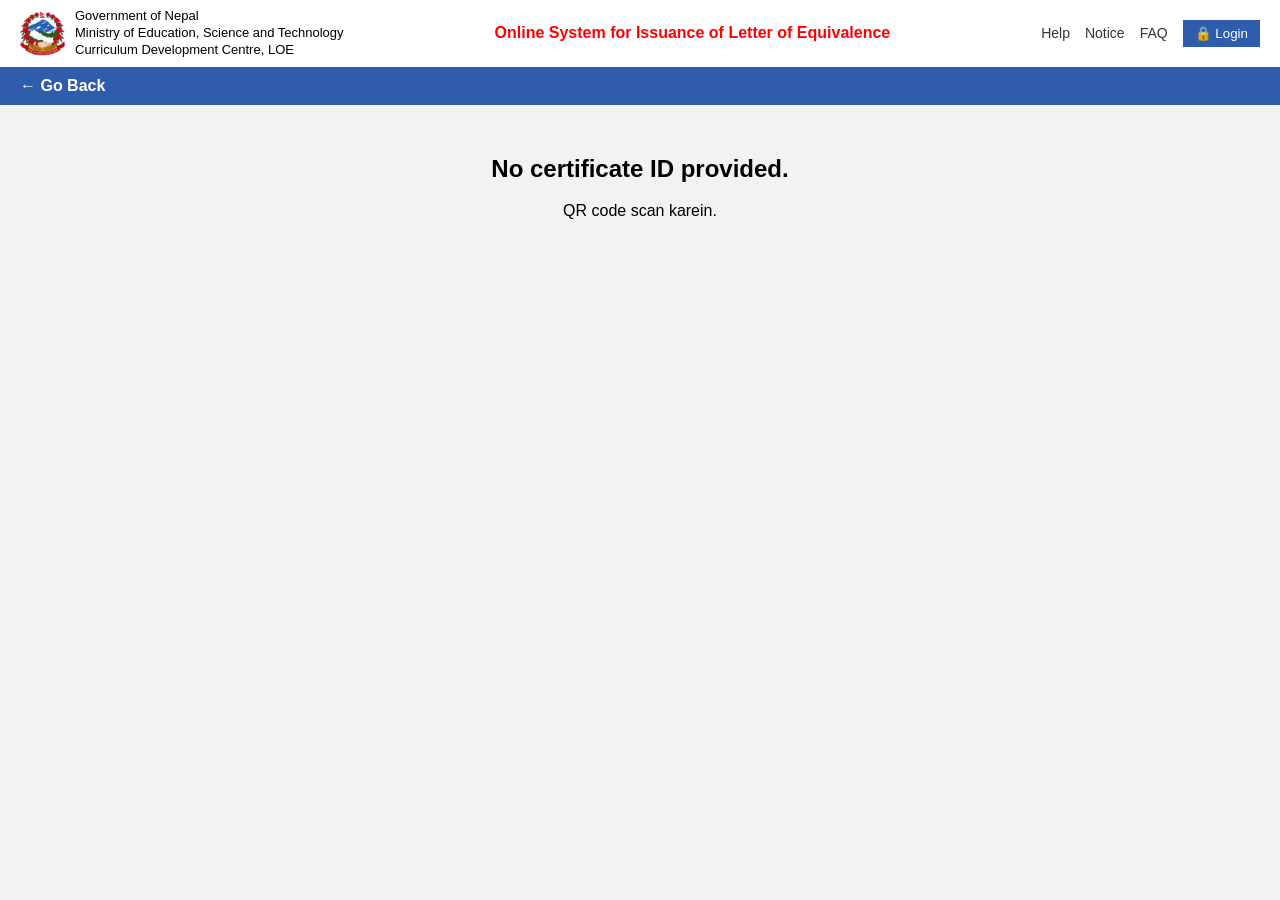
<file: verify.html>
<!DOCTYPE html>
<html>
<head>
<title>NEB Certificate Verification</title>

<style>
body {
  margin: 0;
  font-family: Arial, sans-serif;
  background: #f2f2f2;
}

/* HEADER */
.top-header {
  display: flex;
  align-items: center;
  justify-content: space-between;
  padding: 8px 20px;
  background: #fff;
}

/* LEFT */
.left-section {
  display: flex;
  align-items: center;
}

.logo {
  height: 45px;
  margin-right: 10px;
}

.gov-text {
  font-size: 13px;
  line-height: 1.3;
}

/* CENTER */
.center-title {
  color: red;
  font-weight: bold;
  font-size: 16px;
}

/* RIGHT */
.right-section {
  display: flex;
  align-items: center;
}

.right-section a {
  margin-right: 15px;
  text-decoration: none;
  color: #333;
  font-size: 14px;
}

.login-btn {
  background: #2f5dab;
  color: white;
  border: none;
  padding: 6px 12px;
  cursor: pointer;
}

/* BLUE BAR */
.blue-bar {
  background: #2f5dab;
  color: white;
  padding: 10px 20px;
  font-weight: bold;
}

/* MAIN */
.container {
  padding: 30px;
  text-align: center;
}

/* CERT BOX */
.cert-box {
  background: white;
  padding: 20px;
  border: 1px solid #ccc;
  display: inline-block;
  max-width: 600px;
}

.cert-box img {
  width: 100%;
}

/* BUTTON */
.download-btn {
  margin-top: 15px;
  padding: 10px 20px;
  background: #2f5dab;
  color: white;
  border: none;
  cursor: pointer;
}
</style>
</head>

<body>

<!-- TOP HEADER -->
<div class="top-header">

  <div class="left-section">
    <img src="logo.png" class="logo">

    <div class="gov-text">
      <div>Government of Nepal</div>
      <div>Ministry of Education, Science and Technology</div>
      <div>Curriculum Development Centre, LOE</div>
    </div>
  </div>

  <div class="center-title">
    Online System for Issuance of Letter of Equivalence
  </div>

  <div class="right-section">
    <a href="#">Help</a>
    <a href="#">Notice</a>
    <a href="#">FAQ</a>
    <button class="login-btn">🔒 Login</button>
  </div>

</div>

<!-- BLUE BAR -->
<div class="blue-bar">
  ← Go Back
</div>

<!-- MAIN -->
<div class="container" id="main"></div>

<script>
const STUDENTS = {

  // ── STUDENT 1 ──
  "Mohammadjaved": {
    jpg: "certificates/Mohammadjaved.jpg",
    pdf: "certificates/Mohammadjaved.pdf"
  },

  // ── STUDENT 2 ──
  "Bibek": {
    jpg: "certificates/Bibek.jpg",
    pdf: "certificates/Bibek.pdf"
  },

  // ── STUDENT 3 ──
  "Pradeep": {
    jpg: "certificates/Pradeep.jpg",
    pdf: "certificates/Pradeep.pdf"
  },

  // ── STUDENT 4 ──
  "Pradeep10": {
    jpg: "certificates/Pradeep10.jpg",
    pdf: "certificates/Pradeep10.pdf"
  },

  // ── STUDENT 5 ──
  "Student5": {
    jpg: "certificates/Student5.jpg",
    pdf: "certificates/Student5.pdf"
  },

  // ── STUDENT 6 ──
  "Student6": {
    jpg: "certificates/Student6.jpg",
    pdf: "certificates/Student6.pdf"
  },

  // ── STUDENT 7 ──
  "Student7": {
    jpg: "certificates/Student7.jpg",
    pdf: "certificates/Student7.pdf"
  },

  // ── STUDENT 8 ──
  "Student8": {
    jpg: "certificates/Student8.jpg",
    pdf: "certificates/Student8.pdf"
  },

  // ── STUDENT 9 ──
  "Student9": {
    jpg: "certificates/Student9.jpg",
    pdf: "certificates/Student9.pdf"
  },

  // ── STUDENT 10 ──
  "Student10": {
    jpg: "certificates/Student10.jpg",
    pdf: "certificates/Student10.pdf"
  },

  // ── STUDENT 11 ──
  "Student11": {
    jpg: "certificates/Student11.jpg",
    pdf: "certificates/Student11.pdf"
  },

  // ── STUDENT 12 ──
  "Student12": {
    jpg: "certificates/Student12.jpg",
    pdf: "certificates/Student12.pdf"
  },

  // ── STUDENT 13 ──
  "Student13": {
    jpg: "certificates/Student13.jpg",
    pdf: "certificates/Student13.pdf"
  },

  // ── STUDENT 14 ──
  "Student14": {
    jpg: "certificates/Student14.jpg",
    pdf: "certificates/Student14.pdf"
  },

  // ── STUDENT 15 ──
  "Student15": {
    jpg: "certificates/Student15.jpg",
    pdf: "certificates/Student15.pdf"
  },

  // ── STUDENT 16 ──
  "Student16": {
    jpg: "certificates/Student16.jpg",
    pdf: "certificates/Student16.pdf"
  },

  // ── STUDENT 17 ──
  "Student17": {
    jpg: "certificates/Student17.jpg",
    pdf: "certificates/Student17.pdf"
  },

  // ── STUDENT 18 ──
  "Student18": {
    jpg: "certificates/Student18.jpg",
    pdf: "certificates/Student18.pdf"
  },

  // ── STUDENT 19 ──
  "Student19": {
    jpg: "certificates/Student19.jpg",
    pdf: "certificates/Student19.pdf"
  },

  // ── STUDENT 20 ──
  "Student20": {
    jpg: "certificates/Student20.jpg",
    pdf: "certificates/Student20.pdf"
  }

};

// URL se ?id= padho
const params = new URLSearchParams(window.location.search);
const id = params.get("id");
const main = document.getElementById("main");

const key = id
  ? Object.keys(STUDENTS).find(k => k.toLowerCase() === id.toLowerCase())
  : null;

if (key) {
  const s = STUDENTS[key];
  main.innerHTML =
    '<h2>Certificate ID: ' + key + '</h2>' +
    '<div class="cert-box">' +
      '<img src="' + s.jpg + '">' +
      '<br>' +
      '<a href="' + s.pdf + '" download>' +
        '<button class="download-btn">Download Certificate</button>' +
      '</a>' +
    '</div>';
} else if (id) {
  main.innerHTML = '<h2>Certificate not found for ID: ' + id + '</h2>';
} else {
  main.innerHTML = '<h2>No certificate ID provided.</h2><p>QR code scan karein.</p>';
}
</script>

</body>
</html>
</file>
<file: upboard/style.css>
* {
    margin: 0;
    padding: 0;
    box-sizing: border-box;
}

body {
    font-family: Arial, Helvetica, sans-serif;
    background-color: #f5f5f5;
    color: #333;
}

.header {
    display: flex;
    justify-content: space-between;
    align-items: center;
    background-color: #fff;
    padding: 10px 40px;
    border-bottom: 1px solid #ddd;
}

.logo-section {
    display: flex;
    align-items: center;
    gap: 15px;
}

.logo {
    height: 75px;
}

.header-text h1 {
    color: #8b0000;
    font-size: 26px;
    font-family: "Times New Roman", Times, serif;
    font-weight: bold;
    margin-bottom: 2px;
}

.header-text h2 {
    color: #8b0000;
    font-size: 18px;
    font-family: "Times New Roman", Times, serif;
    font-weight: normal;
}

.nav-links {
    display: flex;
    align-items: center;
}

.nav-links a {
    text-decoration: none;
    color: #333;
    font-size: 15px;
    padding: 12px 15px;
}

.nav-links a:hover {
    color: #0d6efd;
}

.nav-links a.active {
    background-color: #007bff;
    color: #fff;
}

.nav-links a.active:hover {
    color: #fff;
}

.blue-bar {
    background-color: #007bff;
    color: #fff;
    text-align: center;
    padding: 8px;
    font-size: 16px;
    font-weight: bold;
}

.main-content {
    display: flex;
    justify-content: center;
    align-items: flex-start;
    padding: 40px 20px;
    min-height: calc(100vh - 280px);
}

.form-card {
    background-color: #fff;
    width: 100%;
    max-width: 600px;
    border: 1px solid #ddd;
    box-shadow: 0 2px 4px rgba(0,0,0,0.05);
}

.card-header {
    display: flex;
    justify-content: space-between;
    align-items: center;
    padding: 15px 20px;
    border-bottom: 1px solid #eaeaea;
    background-color: #fdfdfd;
}

.card-header h3 {
    font-family: "Times New Roman", Times, serif;
    font-weight: normal;
    font-size: 18px;
    color: #333;
}

.square-icon {
    width: 18px;
    height: 18px;
    border: 1px solid #888;
}

.form-body {
    padding: 20px;
}

.result-form {
    display: flex;
    flex-direction: column;
}

.form-group {
    display: flex;
    border: 1px solid #ddd;
    border-bottom: none;
}

.form-group:last-of-type {
    /* Since captcha is not the last form-group in the form container anymore because of submit wrapper */
}

/* Captcha is the last group */
.captcha-group {
    border-bottom: 1px solid #ddd;
}

.form-group label {
    width: 130px;
    background-color: #f2f2f2;
    padding: 12px 15px;
    font-size: 14px;
    color: #555;
    border-right: 1px solid #ddd;
    display: flex;
    align-items: center;
}

.form-group label span {
    color: #dc3545;
    margin-left: 5px;
}

.input-wrapper {
    flex: 1;
    padding: 8px 15px;
    display: flex;
    align-items: center;
}

.form-control {
    width: 100%;
    padding: 8px 12px;
    border: 1px solid #ccc;
    border-radius: 4px;
    font-size: 14px;
    color: #495057;
    outline: none;
    box-shadow: inset 0 1px 2px rgba(0,0,0,0.075);
}

.form-control:focus {
    border-color: #80bdff;
    box-shadow: 0 0 4px rgba(0,123,255,0.25);
}

.select-box {
    color: #495057;
    background-color: #fff;
    cursor: pointer;
}

.captcha-wrapper {
    flex: 1;
    padding: 8px 15px;
    display: flex;
    align-items: center;
    gap: 15px;
}

.captcha-box {
    background-color: #d8ead2; /* Match green noise background */
    background-image: 
        radial-gradient(#666 1px, transparent 1px),
        radial-gradient(#666 1px, transparent 1px);
    background-position: 0 0, 4px 4px;
    background-size: 8px 8px;
    padding: 8px 40px;
    border: 1px solid #ccc;
    display: flex;
    align-items: center;
    justify-content: center;
}

.captcha-text {
    font-size: 22px;
    font-weight: bold;
    color: #000;
    font-family: 'Courier New', Courier, monospace;
    letter-spacing: 3px;
    position: relative;
    z-index: 1;
    text-shadow: 1px 1px 2px rgba(255,255,255,0.5);
}

.reload-btn {
    background-color: #e9ecef;
    border: 1px solid #ccc;
    padding: 8px 12px;
    font-size: 13px;
    color: #495057;
    cursor: pointer;
    border-radius: 3px;
}

.reload-btn:hover {
    background-color: #d3d9df;
}

.submit-wrapper {
    margin-top: 25px;
    text-align: center;
}

.submit-btn {
    background-color: #28a745;
    color: #fff;
    border: none;
    padding: 10px 25px;
    font-size: 15px;
    border-radius: 4px;
    cursor: pointer;
}

.submit-btn:hover {
    background-color: #218838;
}

.footer {
    border-top: 1px solid #aaa;
    background-color: #e9e9e9;
    padding: 20px 40px;
    font-size: 13px;
    color: #555;
}

.footer-content {
    margin: 0 auto;
}

.footer-home {
    color: #555;
    text-decoration: none;
    font-family: "Times New Roman", Times, serif;
    font-size: 16px;
    display: block;
    margin-bottom: 15px;
}

.footer p {
    margin-bottom: 5px;
    line-height: 1.6;
}

.hindi-text {
    margin-top: 15px;
    display: flex;
    align-items: center;
    gap: 5px;
}
</file>
